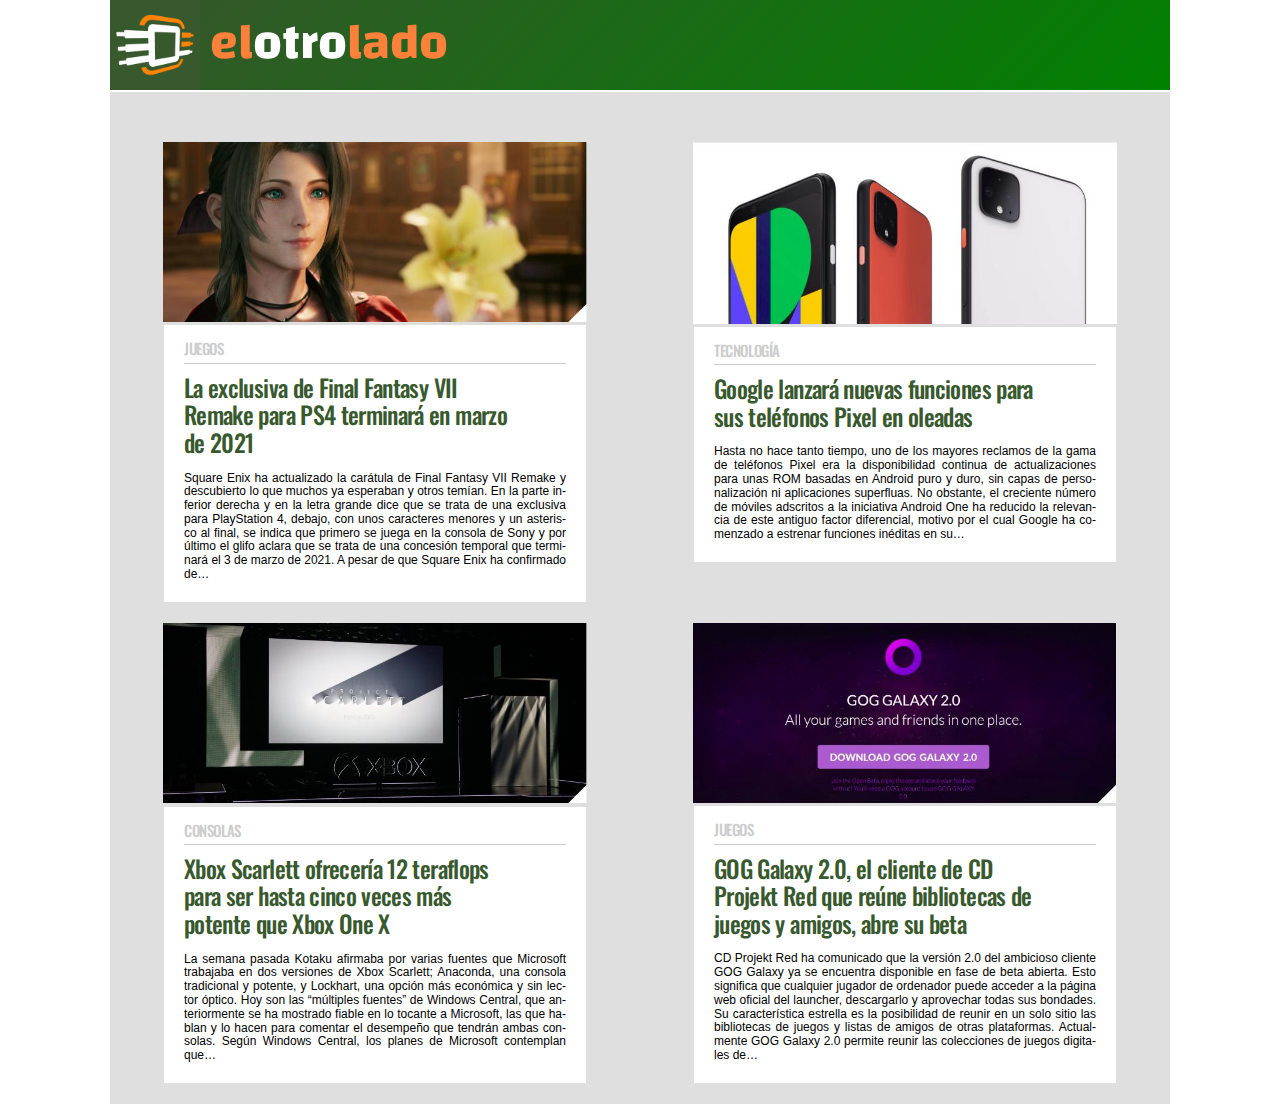
<file: elotrolado.html>
<!DOCTYPE html>
<html lang="en">
<head>
    <meta charset="UTF-8">
    <meta name="viewport" content="width=device-width, initial-scale=1.0">
    <meta http-equiv="X-UA-Compatible" content="ie=edge">
    <link rel="stylesheet" href="styleltrolado.css">
    <link href="https://fonts.googleapis.com/css?family=Changa:400,700|Pragati+Narrow:400,700&display=swap" rel="stylesheet">
    <link href="https://fonts.googleapis.com/css?family=Oswald:400,600,700&display=swap" rel="stylesheet">
    <title>Elotrolado.net</title>
</head>
<body>
    <header>
        <img src="images/elotrolado.net.jpg" alt="elotrolado" width="256" height="256">
        <h1>el<span>otro</span>lado</h1>
    </header>
    <section class="noticias">
        <div class="container"> 
            <img src="images/ffVIIRem.jpg" alt="FF7" width="704" height="299">
            <div class="news"> 
                <h3 class="juegos">JUEGOS</h2>
                <h2 class="titulo-juego">La exclusiva de Final Fantasy VII Remake para PS4 terminará en marzo de 2021</h2>
                    <p>Squa­re Enix ha ac­tua­li­za­do la carátula de Fi­nal Fantasy VII Remake y des­cu­bier­to lo que mu­chos ya es­pe­ra­ban y otros temían. En la par­te in­fe­rior de­re­cha y en la le­tra gran­de dice 
                    que se tra­ta de una ex­clu­si­va para PlayS­ta­tion 4, de­ba­jo, con unos ca­rac­te­res me­no­res y un as­te­ris­co al fi­nal, se in­di­ca que pri­me­ro se jue­ga en la con­so­la de Sony y por últi­mo el gli­fo 
                    acla­ra que se tra­ta de una con­ce­sión tem­po­ral que ter­mi­nará el 3 de mar­zo de 2021. A pe­sar de que Squa­re Enix ha con­fir­ma­do de…
                </p>
            </div>
        </div>
        
        <div class="container"> 
            <img src="images/google.jpg" alt="google" width="704" height="299">
            <div class="news"> 
                <h3 class="juegos">TECNOLOGÍA</h2>
                <h2 class="titulo-juego">Google lanzará nuevas funciones para sus teléfonos Pixel en oleadas</h2>
                <p>Has­ta no hace tan­to tiem­po, uno de los ma­yo­res re­cla­mos de la gama de teléfonos Pixel era la dis­po­ni­bi­li­dad con­ti­nua de ac­tua­li­za­cio­nes para unas ROM ba­sa­das en An­droid puro y duro, sin ca­pas de per­so­na­li­za­ción ni apli­ca­cio­nes su­per­fluas. No obs­tan­te, el creciente número de móviles ads­cri­tos a la ini­cia­ti­va An­droid One ha re­du­ci­do la re­le­van­cia de este an­ti­guo fac­tor di­fe­ren­cial, mo­ti­vo por el cual Goo­gle ha co­men­za­do a es­tre­nar fun­cio­nes inédi­tas en su…
                </p>
            </div>
        </div>

        <div class="container"> 
            <img src="images/scarlett.jpg" alt="xbox-scarlett" width="704" height="299">
            <div class="news"> 
                <h3 class="juegos">CONSOLAS</h2>
                <h2 class="titulo-juego">Xbox Scarlett ofrecería 12 teraflops para ser hasta cinco veces más potente que Xbox One X</h2>
                <p>La se­ma­na pa­sa­da Ko­ta­ku afir­ma­ba por va­rias fuen­tes que Mi­cro­soft tra­ba­ja­ba en dos versiones de Xbox Scarlett; Ana­con­da, una con­so­la tra­di­cio­nal y po­ten­te, y Lo­ckhart, una opción más económica y sin lec­tor ópti­co. Hoy son las “múlti­ples fuen­tes” de Windows Central, que an­te­rior­men­te se ha mos­tra­do fia­ble en lo to­can­te a Mi­cro­soft, las que ha­blan y lo ha­cen para co­men­tar el de­sem­peño que tendrán am­bas con­so­las. Según Win­dows Cen­tral, los pla­nes de Mi­cro­soft con­tem­plan que…
                </p>
            </div>
        </div>
    

    <div class="container"> 
        <img src="images/GOG.jpg" alt="GOG" width="704" height="299">
        <div class="news last-news"> 
            <h3 class="juegos">JUEGOS</h2>
            <h2 class="titulo-juego">GOG Galaxy 2.0, el cliente de CD Projekt Red que reúne bibliotecas de juegos y amigos, abre su beta</h2>
            <p>
                    CD Pro­jekt Red ha co­mu­ni­ca­do que la ver­sión 2.0 del am­bi­cio­so clien­te GOG Ga­laxy ya se en­cuen­tra dis­po­ni­ble en fase de beta abier­ta. Esto sig­ni­fi­ca que cual­quier ju­ga­dor de or­de­na­dor pue­de ac­ce­der a la página web oficial del launcher, des­car­gar­lo y apro­ve­char to­das sus bon­da­des. Su ca­rac­terísti­ca es­tre­lla es la po­si­bi­li­dad de reu­nir en un solo si­tio las bi­blio­te­cas de jue­gos y lis­tas de ami­gos de otras pla­ta­for­mas. Ac­tual­men­te GOG Ga­laxy 2.0 per­mi­te reu­nir las co­lec­cio­nes de jue­gos di­gi­ta­les de…
            </p>
        </div>
    </div>


    </section>
    
</body>
</html>
</file>
<file: styleltrolado.css>
* {
    margin: 0;
    padding: 0;
    line-height: 1.15
}

body {
    font-family: 'Oswald', sans-serif;
    font-weight: 400;
    background-color: #DFDFDF;
}

header {
    display: flex;
    width: 100%;
    background: linear-gradient(-45deg, green, #36552C);
    border-bottom: 2px solid white;
}

h1 {
      color: #FD813A;
      padding: 15px 0px 15px 10px;
      font-family: 'Changa', sans-serif;
      font-weight: 700;
      font-size: 35px;
}

h1 span {
    color: white;
}

header img {
    width: 70px;
    height: auto; 
    /* position: relative;    */
}

.noticias img {
  width: 100%;
  height: 200px;
  object-fit: cover;
     
}

section {
    display: flex;
    flex-direction: column;
}

.juegos {
    color: rgb(204, 204, 204);
    font-weight: 500;
    margin: 10px 0px;
    border-bottom: 1px solid rgb(204, 204, 204) ;
    letter-spacing: -0.05ch;
    word-spacing: -0.25ch;
    padding-bottom: 5px;
    font-size: 15px;
    
}

.titulo-juego {
    color: #38592E;
    letter-spacing: -0.05ch;
    font-weight: 500;
    padding-right: 50px;
}

section p {
    font-family: Arial, Helvetica, sans-serif;
    font-size: 12px;
    margin-top: 15px;
    text-align: justify;
}

.news {
    background-color: white;
    border: 1px solid #DFDFDF;
    margin-bottom: 20px;
    padding: 5px 20px 20px 20px;
}

.last-news {
    margin-bottom: 0;
}

@media screen and (min-width: 800px) {
    body {
        margin: 0 110px;
        background-color: white;
    }

    header img {
        width: 90px;
        height: auto;
    }

    h1 {
        font-size: 50px;
    }
 
    section {
        display: flex;
        flex-direction: row;
        flex-wrap: wrap;
        justify-content: space-around;
        padding-top: 50px;
        background-color: #DFDFDF;
    }

    .container {
        flex-basis: 40%;
        
    }

    .noticias img {
        width: 100%;
        height: auto;
        
    }
}
</file>
